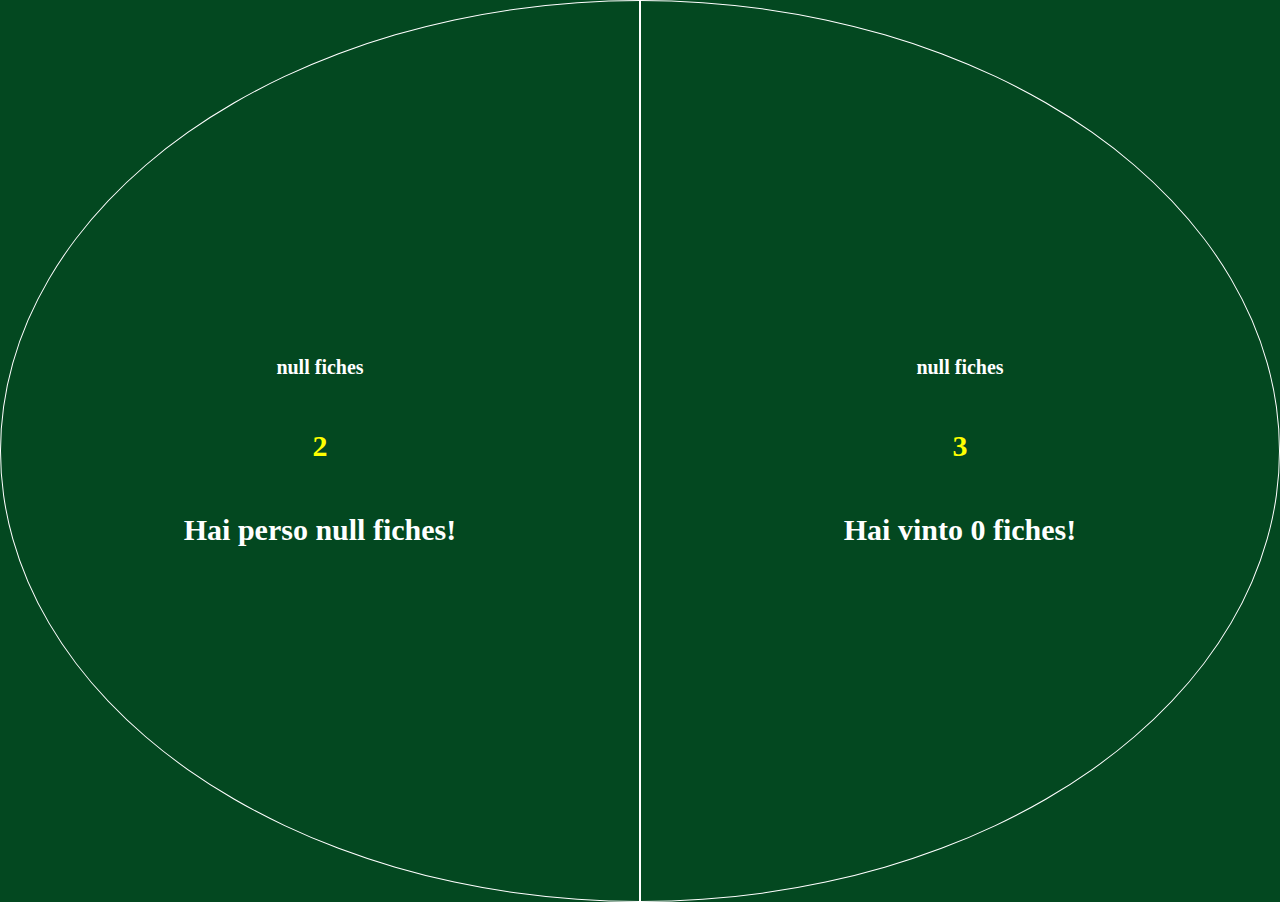
<file: dadi/index.html>
<!DOCTYPE html>
<html lang="en" dir="ltr">
  <head>
    <meta charset="utf-8">
    <link rel="stylesheet" href="css/style.css">
    <title>Gioco Dadi</title>
  </head>
  <body>

    <!-- Esercizio Gioco Dadi -->
    <section class="white">
      <div class="giocatore1">
        <div class="contenuto">
          <h2 class="fs50 tac" id="nomePlayer1">Player 1</h2>
          <h4 class="fs20 tac" id="fichesPlayer1"></h4>
          <h3 class="fs30 mt50 tac yellow" id="numPlayer1"></h3>
          <h1 class="fs30 mt50 tac" id="risultatoPlayer1"></h1>
        </div>
      </div>
      <div class="giocatore2">
        <div class="contenuto">
          <h2 class="fs50 tac" id="nomePlayer2">Player 2</h2>
          <h4 class="fs20 tac" id="fichesPlayer2"></h4>
          <h3 class="fs30 mt50 tac yellow" id="numPlayer2"></h3>
          <h1 class="fs30 mt50 tac" id="risultatoPlayer2"></h1>
        </div>
      </div>
    </section>



    <!-- Script Java -->
    <script src="js/script.js" charset="utf-8"></script>
  </body>
</html>
</file>
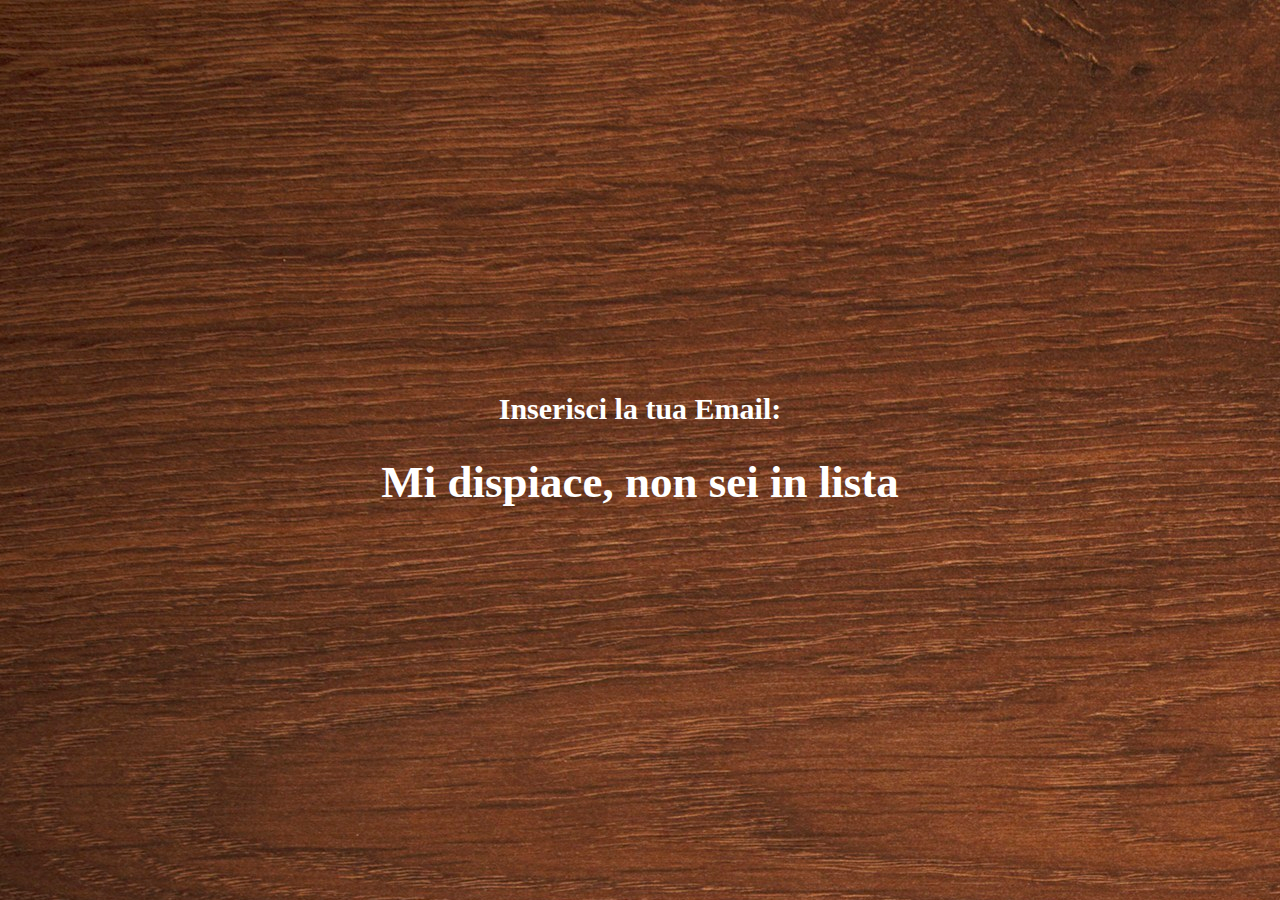
<file: email/index.html>
<!DOCTYPE html>
<html lang="en" dir="ltr">
  <head>
    <meta charset="utf-8">
    <link rel="stylesheet" href="css/style.css">
    <title>Lista Email</title>
  </head>
  <body>
    <section>
      <h2>Inserisci la tua Email:</h2>
      <h3 id="email"></h3>
      <h1 id="risultato">Risultato:</h1>
    </section>
    <script src="js/script.js" charset="utf-8"></script>
  </body>
</html>
</file>
<file: dadi/css/style.css>
*{
  margin: 0;
  padding: 0;
  box-sizing: border-box;
}

/* General */
.fs20{
  font-size: 20px;
}
.fs30{
  font-size: 30px;
}
.fs50{
  font-size: 50px;
}
.mt50{
  margin-top: 50px;
}
.tac{
  text-align: center;
}
.white{
  color: white;
}
.yellow{
  color: yellow;
}

/* Body */
body{
  background-color: #034820;
}
section{
  display: flex;
  border: 1px solid white;
  border-radius: 50%;
}
.contenuto{
  width: 100%;
}
div.giocatore1,
div.giocatore2{
  width: 50%;
  height: 100vh;
  display: flex;
  align-items: center;
  justify-content: center;
}
div.giocatore1{
  border-right: 1px solid white;
}
div.giocatore2{
  border-left: 1px solid white;
}
</file>
<file: email/css/style.css>
*{
  margin: 0;
  padding: 0;
  box-sizing: border-box;
}
body{
  background-image: url("../img/gmail.jpg");
  height: 100vh;
  display: flex;
  align-items: center;
  justify-content: center;
}
section{
  width: 80%;
  text-align: center;
  color: white;
}
h2{
  font-size: 30px;
}
h3{
  margin: 30px 0px;
}
h1{
  font-size: 45px;
}
</file>
